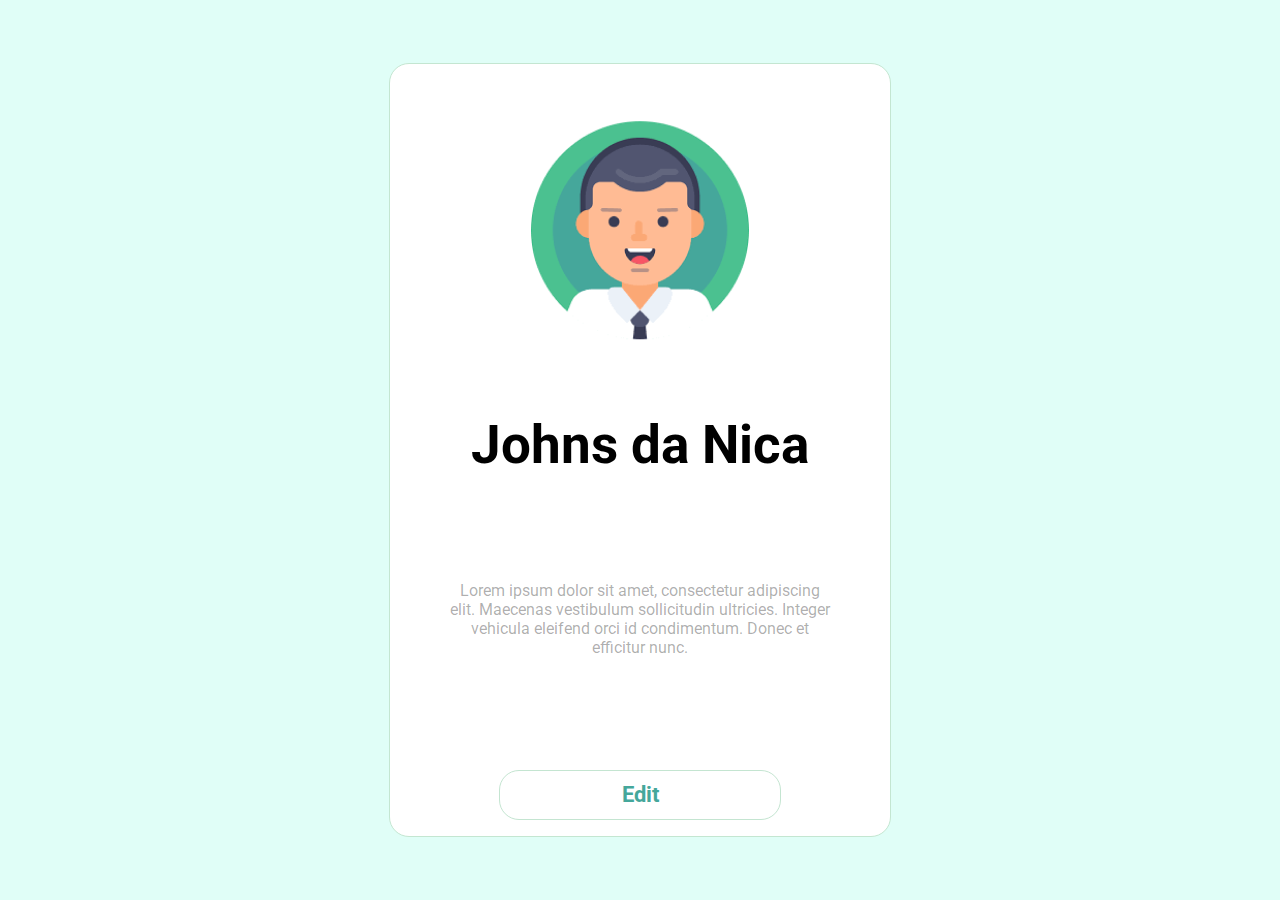
<file: index.html>
<!DOCTYPE html>
<html>

<head>
    <link rel="stylesheet" href="style.css">
    <meta name="viewport" content="initial-scale=1, width=device-width, maximum-scale=1.0, user-scalable=no" />
    <title>Estragando sua página</title>
</head>

<body>
    <div class="prima-rectangle">
        <div class="name">
            <img src="./img/profile.png" alt="male-image" />
            <h5>
                Johns da Nica
            </h5>
        </div>
        <div class="text">
            <p>Lorem ipsum dolor sit amet, consectetur adipiscing elit. Maecenas vestibulum sollicitudin ultricies. Integer vehicula eleifend orci id condimentum. Donec et efficitur nunc.</p>
        </div>
        <div class="binari-rectangle">
            <p><a href="./index-2.html">Edit</a></p>
        </div>
    </div>



</body>

</html>
</file>
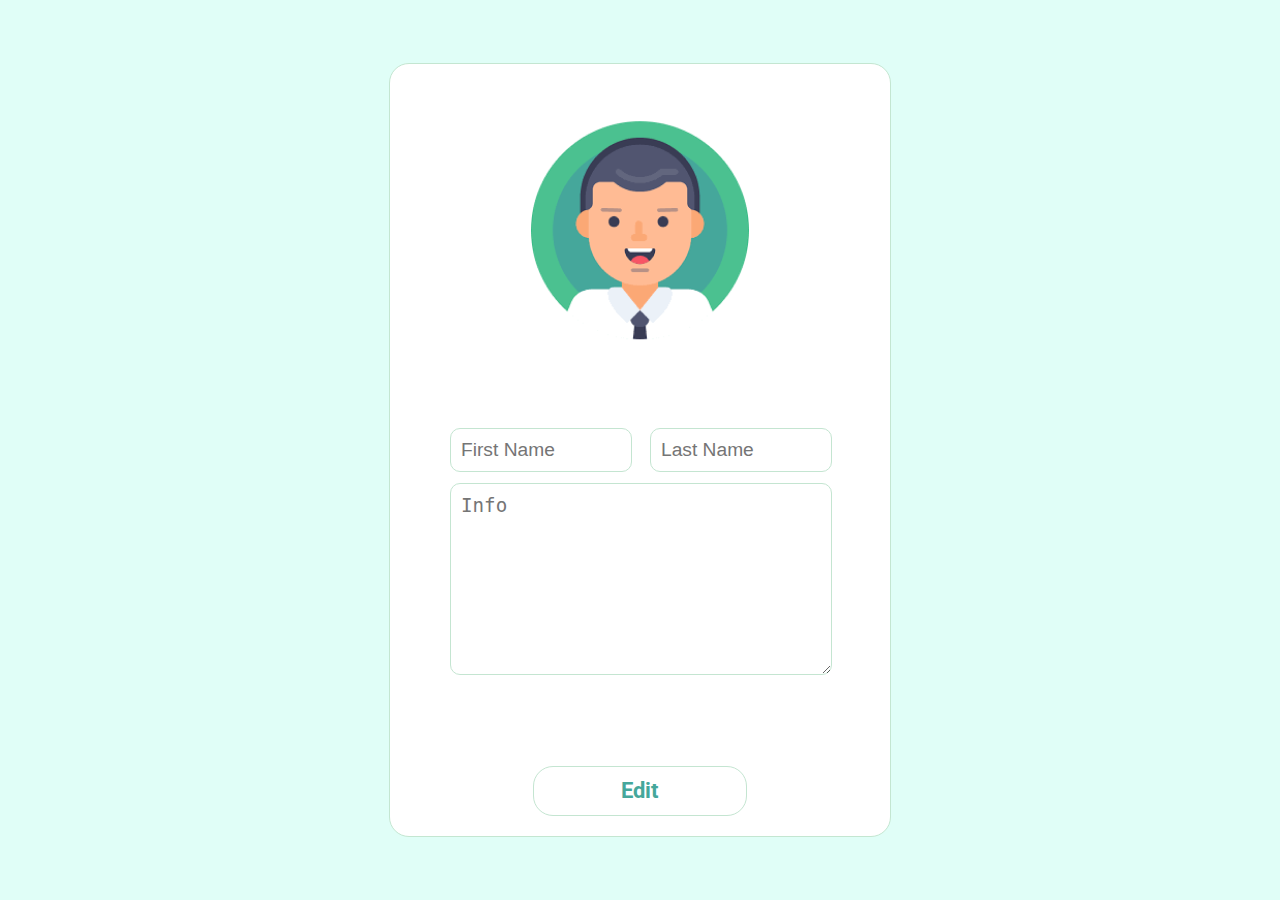
<file: index-2.html>
<!DOCTYPE html>
<html>

<head>
    <link rel="stylesheet" href="style.css">
    <meta name="viewport" content="initial-scale=1, width=device-width, maximum-scale=1.0, user-scalable=no" />
    <title>Edit - Simple Profile</title>
</head>

<body>
    <div class="prima-rectangle">
        <div class="name">
            <img src="./img/profile.png" alt="male-image" />
            <div class="binari-rectangle">
                <div class="container">
                    <div class="first-name"><input type="text" placeholder="First Name"></div>

                    <div class="binari-rectangle">
                        <div class="last-name"><input type="text" placeholder="Last Name"></div>

                    </div>
                </div>
            </div>

            <div class="info">
                <textarea name="info" placeholder="Info"></textarea>
            </div>

            <div class="binari-rectangle">
                <p><a href="./index.html">Edit</a></p>
            </div>
        </div>



</body>

</html>
</file>
<file: style.css>
@import url('https://fonts.googleapis.com/css2?family=Roboto:wght@100;400;700&display=swap');
body,
html {
    width: 100%;
    height: 100%;
    background: #E0FEF7;
    margin: 0px;
    padding: 0px;
    display: flex;
    align-items: center;
    justify-content: center;
    font-family: 'Roboto', sans-serif;
}

.prima-rectangle {
    max-width: 500px;
    width: 100%;
    max-height: 772px;
    height: 150%;
    background: #FFFFFF;
    border: 1px solid #C4E6D1;
    border-radius: 20px;
    text-align: center;
    vertical-align: middle;
    margin: auto;
    display: flex;
    flex-direction: column;
    justify-content: space-between;
}

.text {
    color: rgba(0, 0, 0, 0.32);
    text-align: center;
    vertical-align: middle;
    margin: 0px 60px;
}

.prima-rectangle .name {
    font-family: Roboto;
    font-style: normal;
    font-weight: bold;
    font-size: 64px;
    line-height: 75px;
    margin: 50px 60px 0px 60px;
}

.prima-rectangle .name img {
    margin-bottom: 45px;
}

.prima-rectangle .name h5 {
    margin: 0px;
}

.first-name input,
.last-name input,
textarea {
    padding: 10px;
    vertical-align: middle;
    font-size: 30%;
    color: rgba(0, 0, 0, 0.32);
    border: 1px solid #C4E5D1;
    border-radius: 10px;
    width: calc(100% - 20px);
}

textarea {
    height: 170px;
}

.info {
    text-align: left;
    font-size: 100%;
    color: rgba(0, 0, 0, 0.32);
    border-radius: 10px;
    max-width: 100%;
    vertical-align: middle;
}

.binari-rectangle p {
    text-align: center;
}

.binari-rectangle a {
    text-decoration: none;
    font-weight: bold;
    font-size: 22px;
    line-height: 26px;
    border: 1px solid #C4E5D1;
    border-radius: 20px;
    width: 56%;
    display: inline-block;
    padding: 11px 0px;
    color: #45A79B;
}

.container {
    display: grid;
    grid-template-columns: 1fr 1fr;
    grid-gap: 20px
}


/*dá visibilidade para as divs */


/*
.prima-rectangle div {
    border: 1px dashed red;
}

*/
</file>
